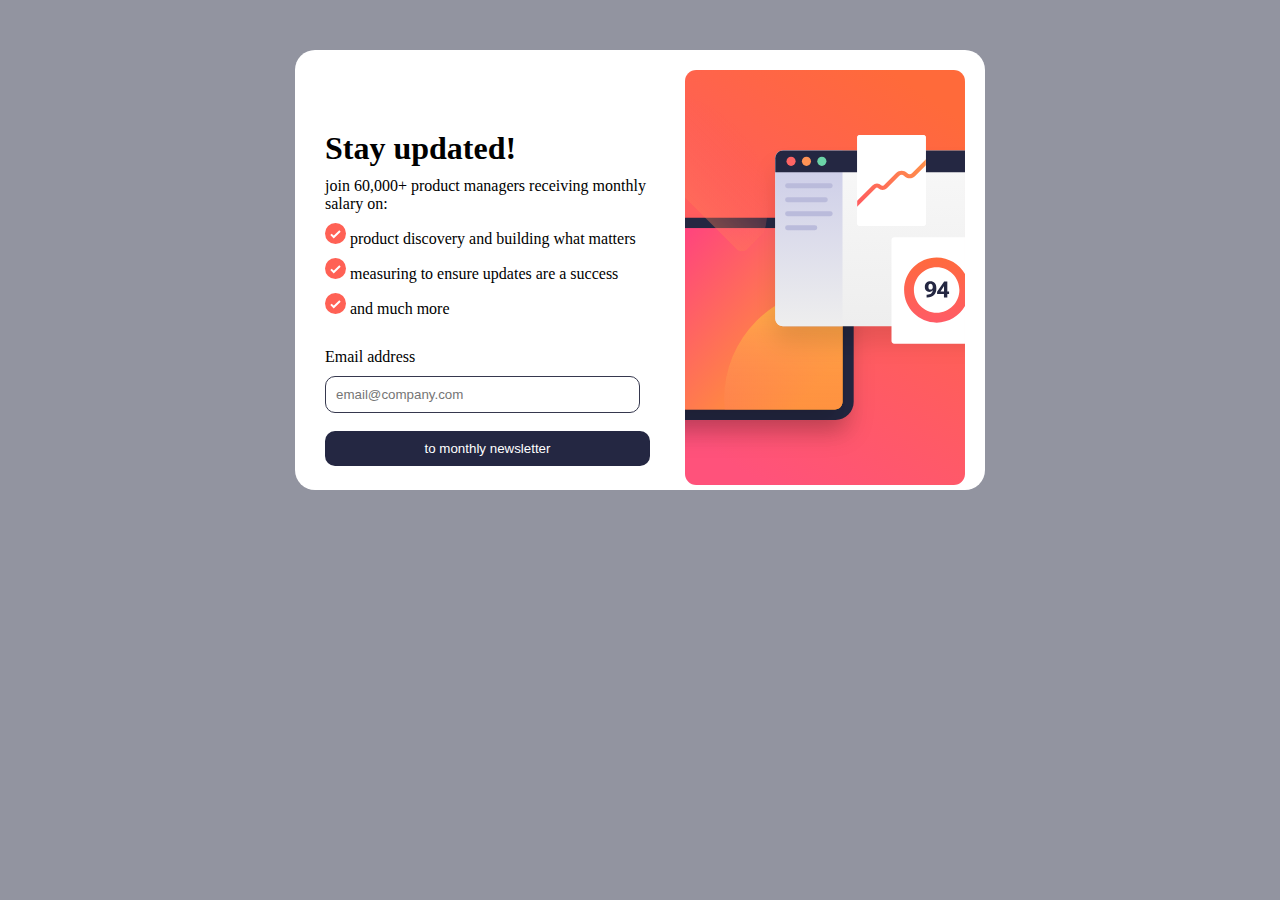
<file: index.html>
<!DOCTYPE html>
<html lang="en">
<head>
    <meta charset="UTF-8">
    <meta name="viewport" content="width=device-width, initial-scale=1.0">
    <link rel="stylesheet" type="text/css" href="style.css">
    <link rel="icon" href="./images/favicon-32x32.png">
    <title>news letter sign in with a success message</title>
</head>
<body>
    <div class="container">
        <div class="content">
            <h1>Stay updated!</h1>
            <p>join 60,000+ product managers receiving monthly salary on: </p>
            <div>
            <p><img src="./images/icon-list.svg" > product discovery and building what matters</p>
            <p><img src="./images/icon-list.svg" > measuring to ensure updates are a success</p>
            <p><img src="./images/icon-list.svg" > and much more</p>
        </div>
        <div class="form">
            <form action="#" method="post">
          <label >Email address</label><br/>
          <input type="email" placeholder="email@company.com" required><br/><br/>
          <button type="submit"><a href="./sucess.html" target="_blank"> to monthly newsletter</a></button>
            </form>
        </div>
        </div>
        <div class="image">
<img src="./images/illustration-sign-up-desktop.svg" class="desktop">
<img src="./images/illustration-sign-up-mobile.svg" class="mobile" >
        </div>
    </div>
</body>
</html>
</file>
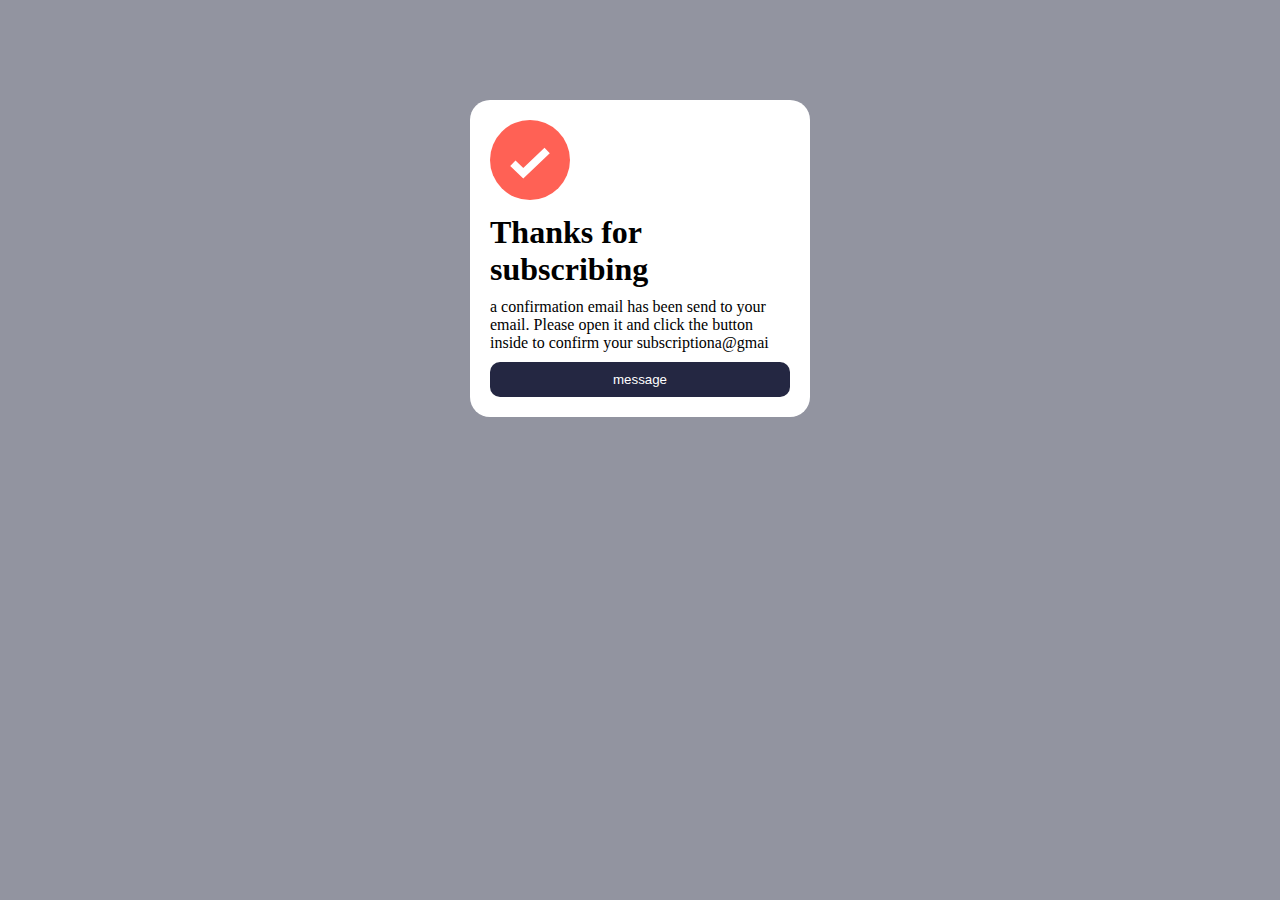
<file: sucess.html>
<!DOCTYPE html>
<html lang="en">
<head>
    <meta charset="UTF-8">
    <meta name="viewport" content="width=device-width, initial-scale=1.0">
    <link rel="stylesheet" type="text/css" href="style.css">
    <title>sucess page</title>
</head>
<body>
    <div class="sucess-container">
        <img src="./images/icon-list.svg">
        <h1>Thanks for subscribing</h1>
        <p>a confirmation email has been send to your email. Please open it and click the button inside to confirm your subscriptiona@gmai</p>
        <button type="submit"><a href="./index.html" target="_blank">message</a></button>
    </div>
</body>
</html>
</file>
<file: style.css>
*{
    margin: 0px;
    padding: 0px;
}
body{
    width: 100%;
    background:  hsl(231, 7%, 60%);
}
button{
    background:  hsl(234, 29%, 20%);
    color: white;
    padding: 10px;
    border-radius: 10px;
    width: 100%;
    cursor: pointer;
    border: none;
}
a{
    color: white;
    text-decoration: none;
}
button:hover{
    background: linear-gradient(90deg ,pink,hsl(4, 100%, 67%),red);
}
input{
    width: 90%;
    padding: 10px;
    border-radius: 10px;
    border: 1px solid hsl(235, 18%, 26%);
    margin-top: 10px;
    cursor: pointer;
}
.container{
    width: 650px;
    height: 400px;
    margin: 50px auto;
    border-radius: 20px;
    display: flex;
    background: white;
    padding: 20px;
    justify-content: space-between;
 
}
.sucess-container{
    width: 300px;
    margin: 100px auto;
    border-radius: 20px;
    padding: 20px;
    background: white;
}
.sucess-container img{
    width: 80px;
}
.sucess-container h1,.sucess-container p,.sucess-container button{
    margin-top: 10px;
}
.content{
    width: 50%;
    margin-top: 50px;
    padding: 10px;
}
.content h1,.content p{
    padding-bottom: 10px;
}
.image .desktop{
    width: 280px;

}
.image .mobile{
    display: none;
}
.form{
margin-top: 20px;
}
@media only screen and (max-width: 760px){
    body{
        background: none;
    }
    .container{
        display: flex;
        flex-direction: column;
        width: 100%;
        margin: 0px;
        border-radius: 0px;
    }
    .sucess-container{
        width: 100%;
        margin: 50px 0px 0px 0px;
        border-radius: 0px;
    }
    .sucess-container button{
        margin-top: 200px;
    }
    .content{
        width: 100%;
        padding: 10px;
        order: 2;
    }
    input{
        width: 90%;
    }
    button{
        width: 95%;
    }
   
   .image .mobile{
    display: block;
     width: 100%;
    border-radius: 0px 0px 20px 20px ;
    margin: 0px;
    order: 1;
    }
    .image .desktop{
        display: none;
    }
}
</file>
